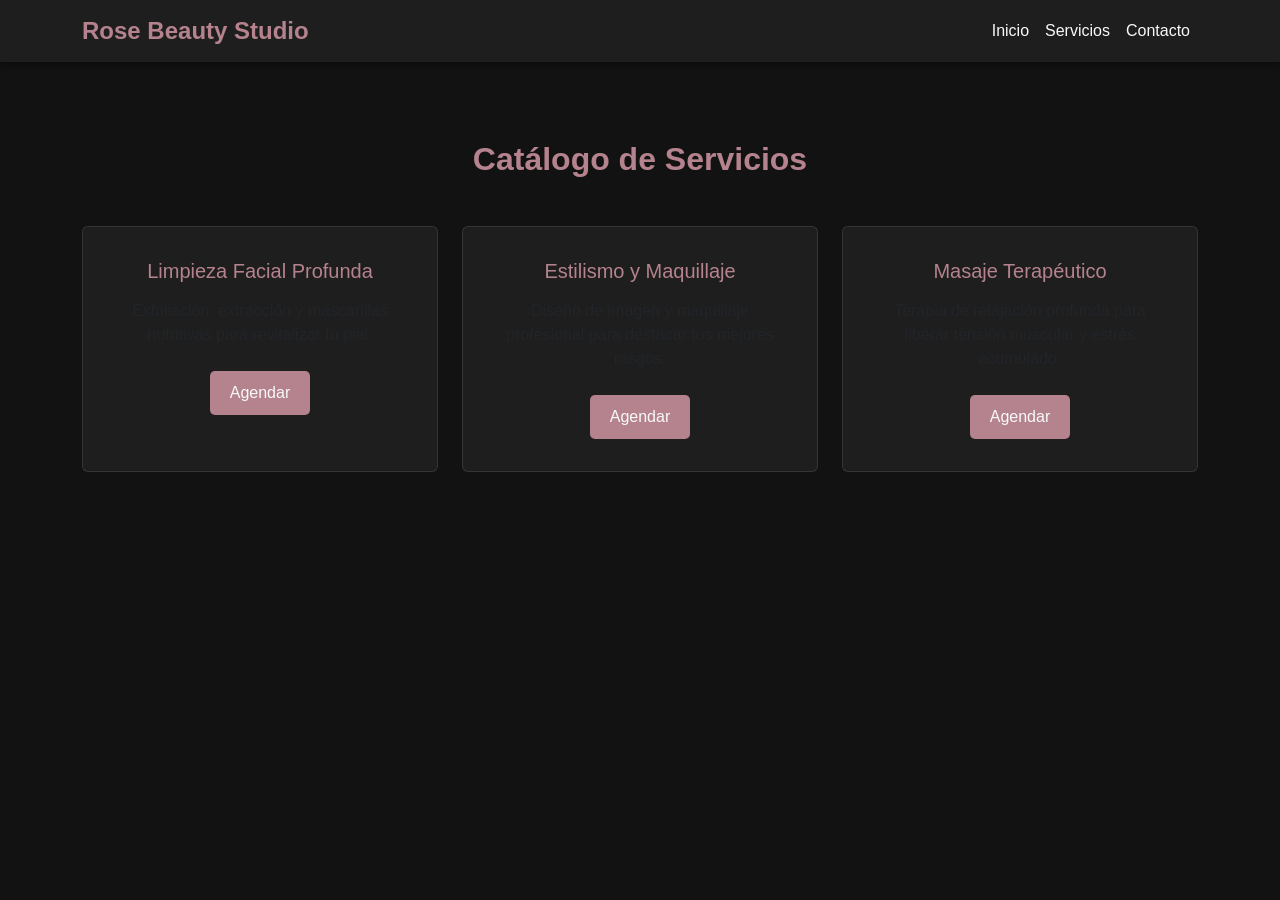
<file: servicios.html>
<!DOCTYPE html>
<html lang="es">
<head>
    <meta charset="UTF-8">
    <meta name="viewport" content="width=device-width, initial-scale=1.0">
    <title>Servicios | Rose Beauty Studio</title>
    <link href="https://cdn.jsdelivr.net/npm/bootstrap@5.3.0/dist/css/bootstrap.min.css" rel="stylesheet">
    <link rel="stylesheet" href="css/styles.css">
</head>
<body>
    <nav class="navbar navbar-expand-lg fixed-top">
        <div class="container">
            <a class="navbar-brand" href="index.html">Rose Beauty Studio</a>
            <button class="navbar-toggler" type="button" data-bs-toggle="collapse" data-bs-target="#navbarNav">
                <span class="navbar-toggler-icon" style="filter: invert(1);"></span>
            </button>
            <div class="collapse navbar-collapse" id="navbarNav">
                <ul class="navbar-nav ms-auto">
                    <li class="nav-item"><a class="nav-link" href="index.html">Inicio</a></li>
                    <li class="nav-item"><a class="nav-link active" href="servicios.html">Servicios</a></li>
                    <li class="nav-item"><a class="nav-link" href="contacto.html">Contacto</a></li>
                </ul>
            </div>
        </div>
    </nav>

    <div class="container mt-5 pt-3">
        <h2 class="text-center mb-5" style="color: #b5838d; font-weight: bold;">Catálogo de Servicios</h2>
        <div class="row g-4">
            <div class="col-md-4">
                <div class="card h-100 text-center p-3">
                    <div class="card-body">
                        <h5 class="card-title mb-3">Limpieza Facial Profunda</h5>
                        <p class="card-text">Exfoliación, extracción y mascarillas nutritivas para revitalizar tu piel.</p>
                        <a href="contacto.html" class="btn btn-primary mt-2">Agendar</a>
                    </div>
                </div>
            </div>
            <div class="col-md-4">
                <div class="card h-100 text-center p-3">
                    <div class="card-body">
                        <h5 class="card-title mb-3">Estilismo y Maquillaje</h5>
                        <p class="card-text">Diseño de imagen y maquillaje profesional para destacar tus mejores rasgos.</p>
                        <a href="contacto.html" class="btn btn-primary mt-2">Agendar</a>
                    </div>
                </div>
            </div>
            <div class="col-md-4">
                <div class="card h-100 text-center p-3">
                    <div class="card-body">
                        <h5 class="card-title mb-3">Masaje Terapéutico</h5>
                        <p class="card-text">Terapia de relajación profunda para liberar tensión muscular y estrés acumulado.</p>
                        <a href="contacto.html" class="btn btn-primary mt-2">Agendar</a>
                    </div>
                </div>
            </div>
        </div>
    </div>

    <script src="https://cdn.jsdelivr.net/npm/bootstrap@5.3.0/dist/js/bootstrap.bundle.min.js"></script>
</body>
</html>
</file>
<file: css/styles.css>
body {
  background-color: #121212;
  color: #f8f9fa;
  font-family: "Segoe UI", Tahoma, Geneva, Verdana, sans-serif;
  font-size: 16px;
  padding-top: 76px;
}

.navbar {
  background-color: #1e1e1e !important;
  box-shadow: 0 4px 6px rgba(0, 0, 0, 0.3);
}
.navbar .navbar-brand {
  color: #b5838d !important;
  font-weight: bold;
  font-size: 1.5rem;
}
.navbar .nav-link {
  color: #f8f9fa !important;
  transition: color 0.3s ease;
}
.navbar .nav-link:hover {
  color: #b5838d !important;
}

.jumbotron-custom {
  background-color: #1e1e1e;
  padding: 4rem 2rem;
  border-radius: 0.5rem;
  margin-bottom: 2rem;
  text-align: center;
  border: 1px solid rgba(255, 255, 255, 0.05);
}
.jumbotron-custom h1 {
  color: #b5838d;
  font-weight: bold;
}

.card {
  background-color: #1e1e1e;
  border: 1px solid rgba(255, 255, 255, 0.1);
}
.card .card-title {
  color: #b5838d;
}
.card .btn-primary {
  background-color: #b5838d;
  color: #f8f9fa;
  border: none;
  padding: 10px 20px;
  border-radius: 5px;
  transition: background-color 0.3s ease;
}
.card .btn-primary:hover {
  background-color: #9c636e;
  color: white;
}

.form-control {
  background-color: #121212;
  border: 1px solid rgba(255, 255, 255, 0.2);
  color: #f8f9fa;
}
.form-control:focus {
  background-color: #121212;
  color: #f8f9fa;
  border-color: #b5838d;
  box-shadow: 0 0 0 0.25rem rgba(181, 131, 141, 0.25);
}

footer {
  display: flex;
  justify-content: center;
  align-items: center;
  padding: 20px;
  background-color: #1e1e1e;
  margin-top: 40px;
  color: #919aa1;
}
</file>
